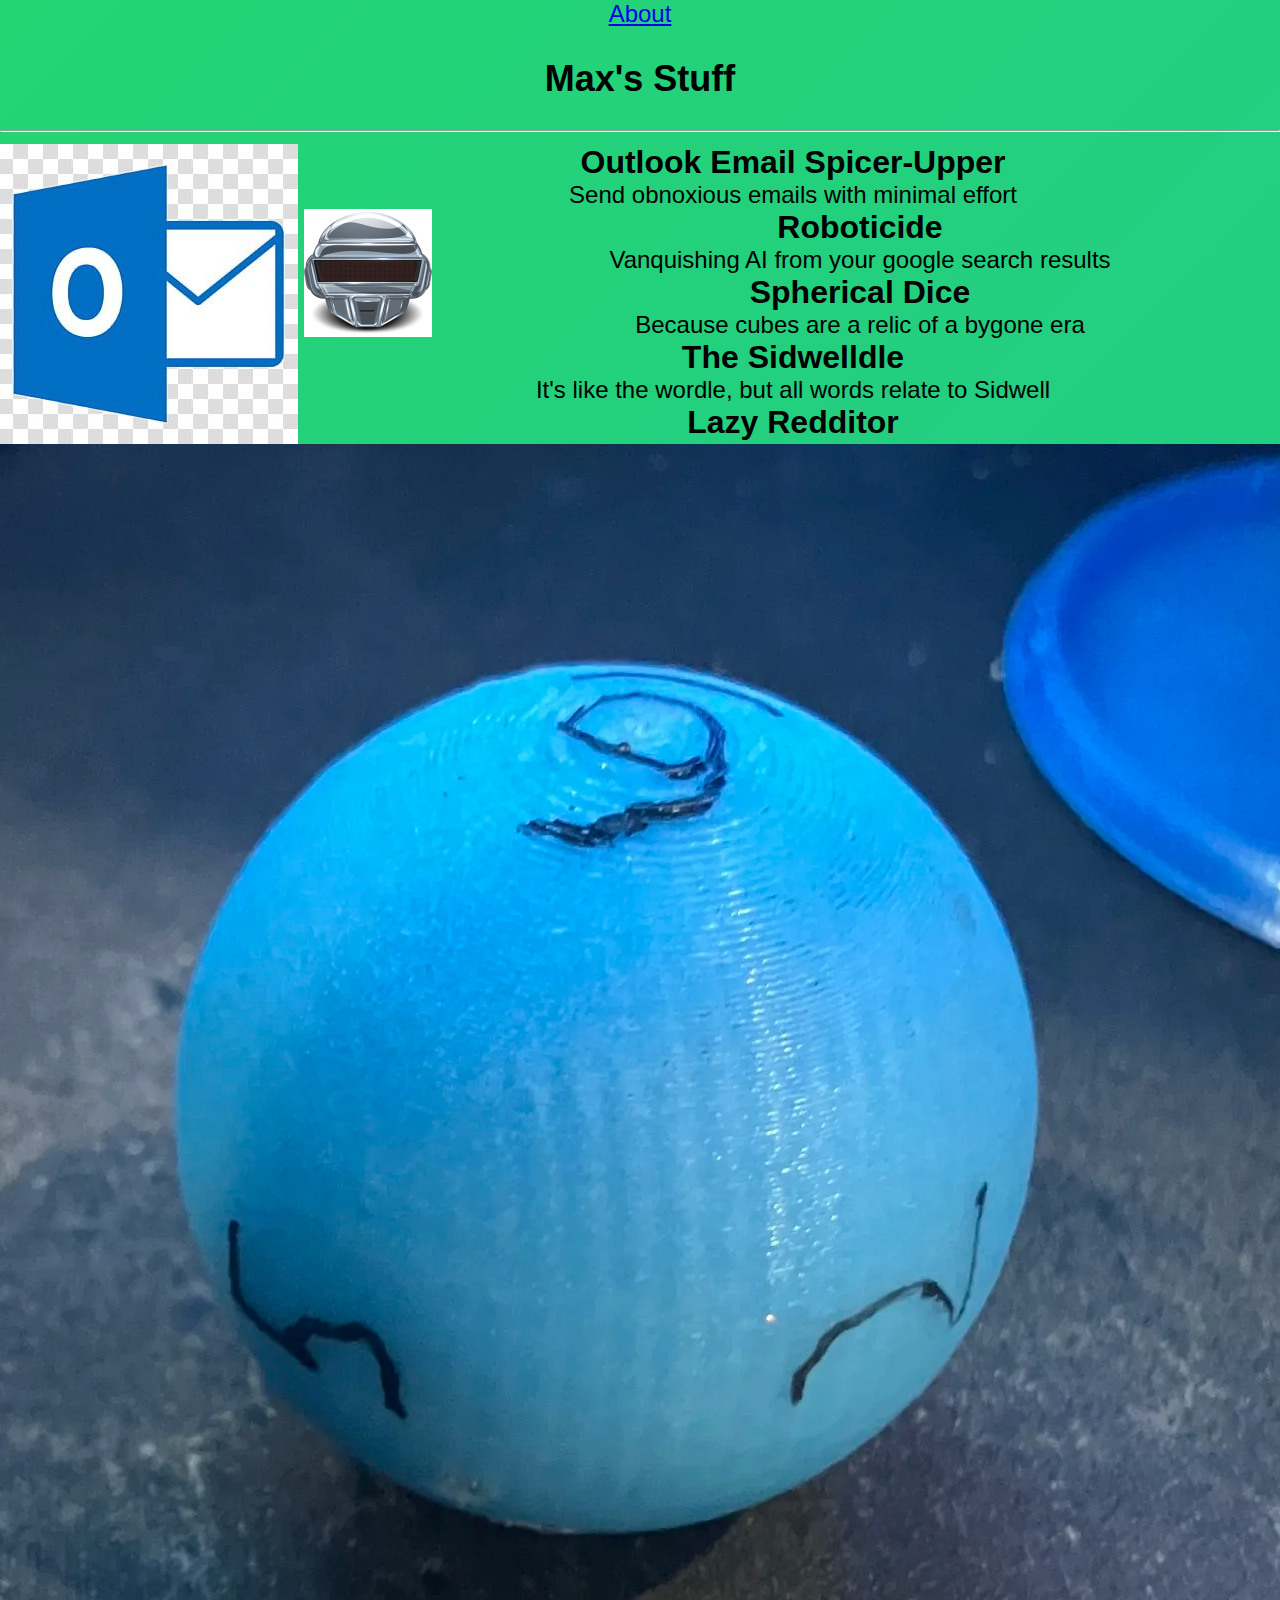
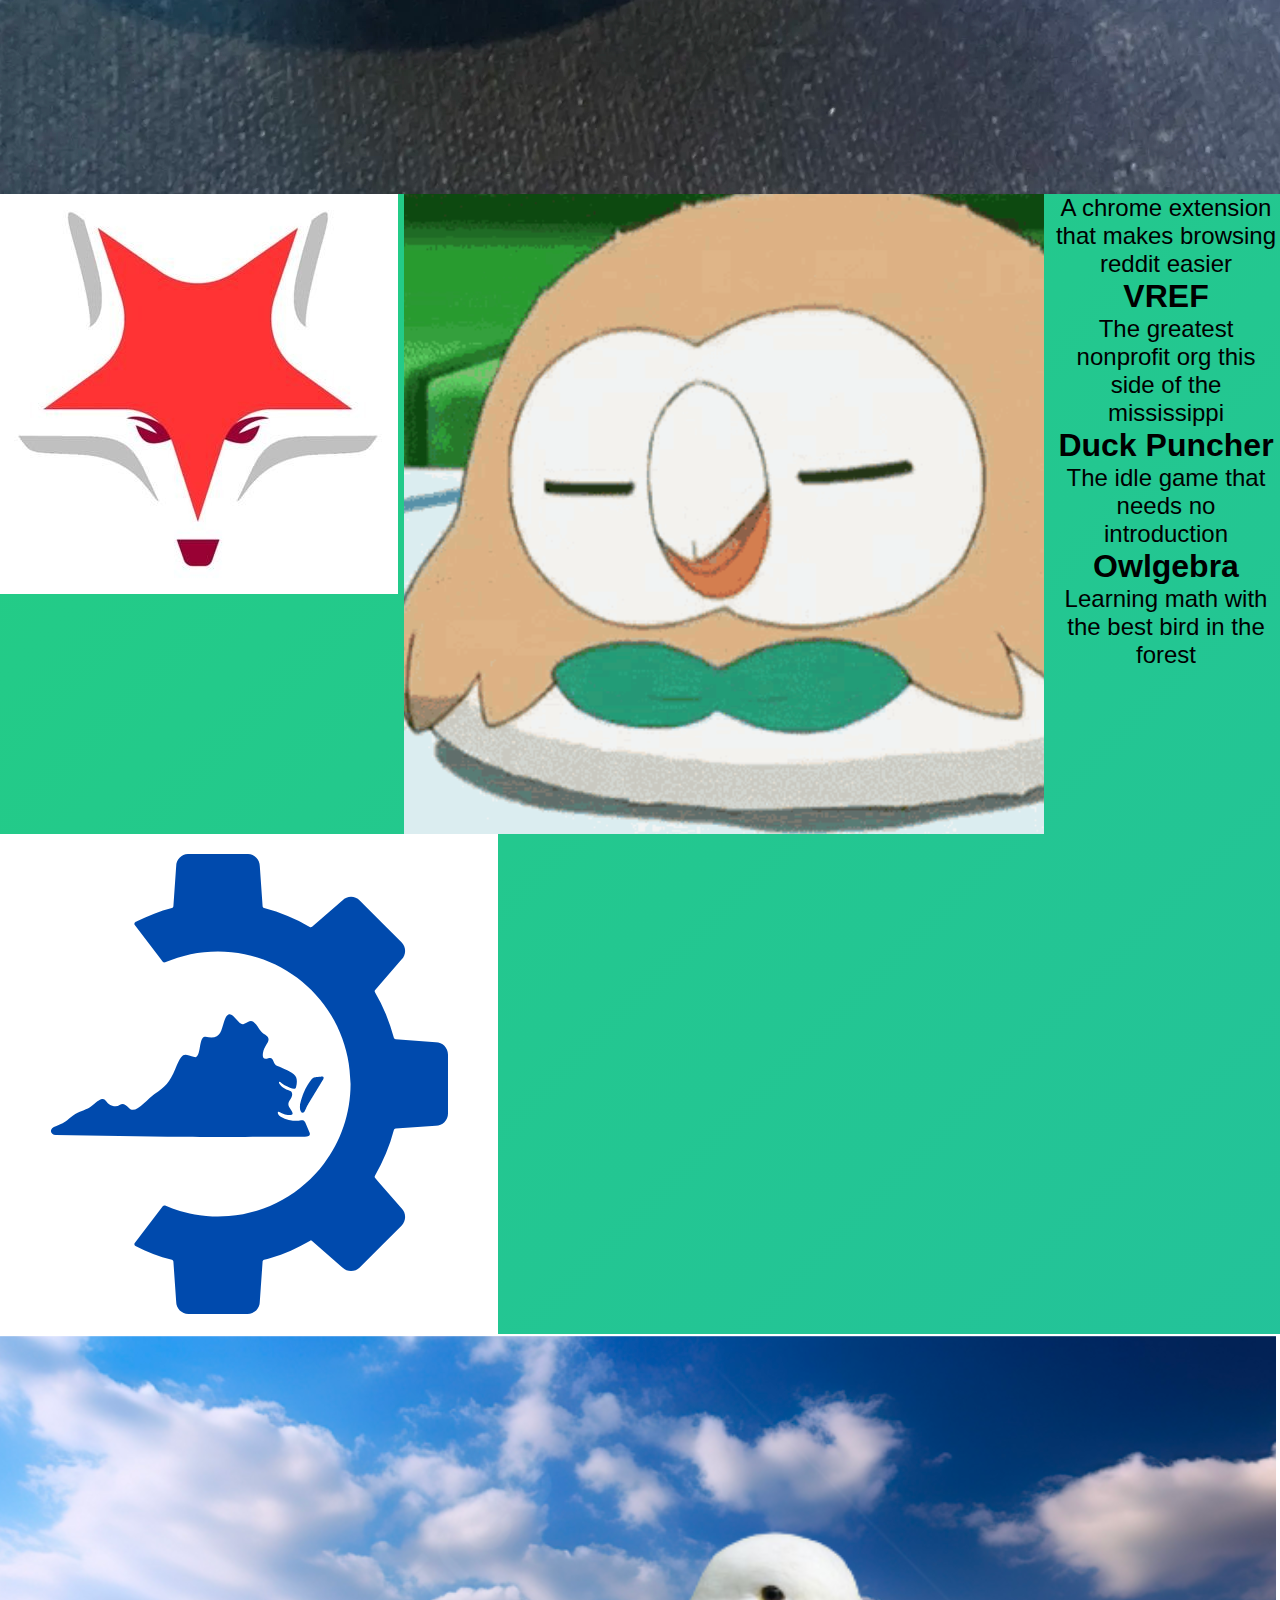
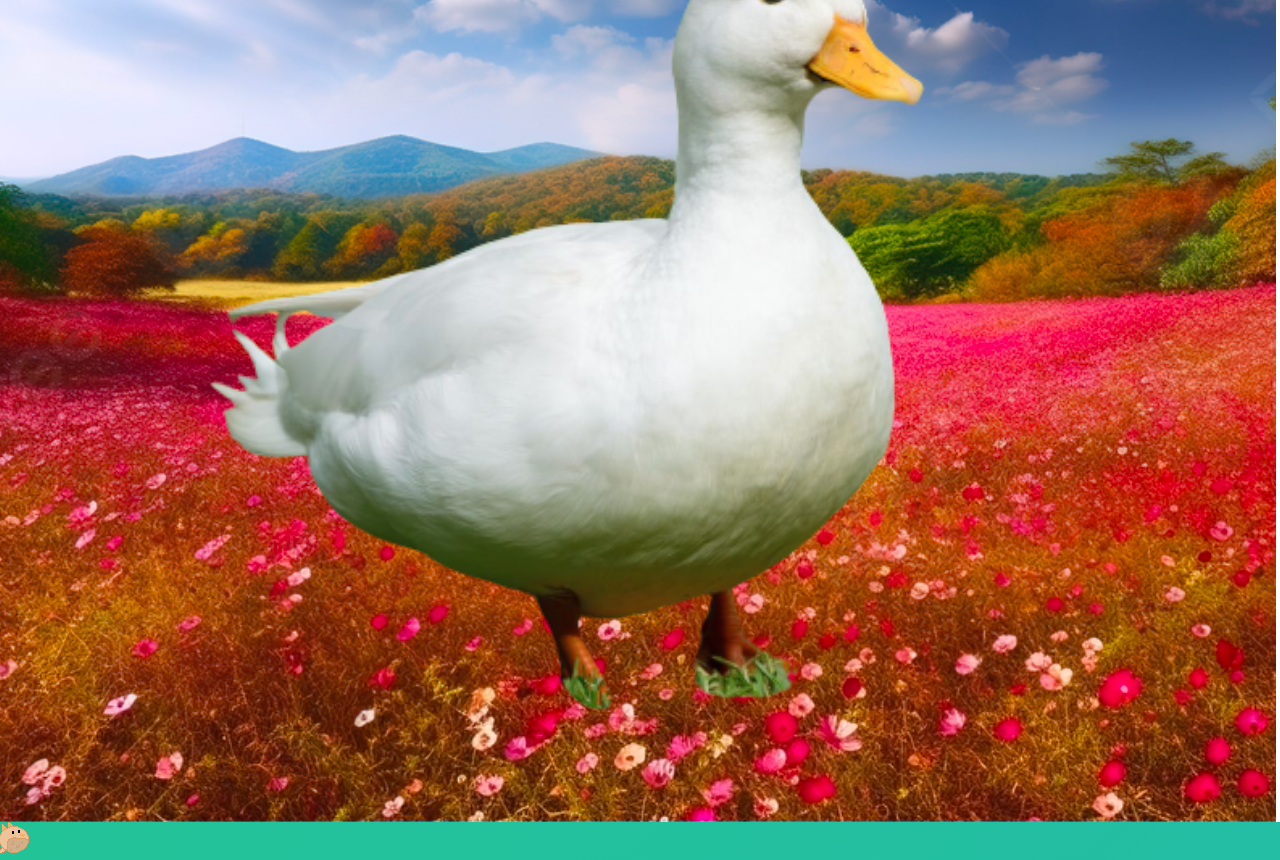
<file: index.html>
<!DOCTYPE html>
<html>
    <head>
      <meta charset="utf-8">
      <link rel="stylesheet" href="/styles.css">
      <title>maxkerzner.com</title>
      <link rel="icon" type="image/x-icon" href="favicon.png">
      <!-- Google tag (gtag.js) -->
      <script async src="https://www.googletagmanager.com/gtag/js?id=G-DE9TRYL7HZ"></script>
          <script>
          window.dataLayer = window.dataLayer || [];
          function gtag(){dataLayer.push(arguments);}
          gtag('js', new Date());

          gtag('config', 'G-DE9TRYL7HZ');
        </script>
    </head>
    <body style="font-family: Helvetica, serif; font-size: x-large;">
    <div class="content-main">

      <a href="about/index.html" class="home-button" title="Home">About</a>
      </nav>

      <article>
        <h2 class="gold">Max's Stuff</h2>
        
        <hr>
        <!--<p>Descriptive text here</p>-->
        
        <div class="post-preview">
          <a href="https://chromewebstore.google.com/detail/outlook-email-spicer/ifchjkihgambebonmenfgbbcampgmobj?authuser=0&hl=en" style="text-decoration: none; color: inherit;">
            <div style="float: left; margin: 0 8px -6px -2px;">
              <img src="outlook.jpg" alt="Image here" class="thumbnail">
            </div>
            <p style="margin: 0; font-size: xx-large; font-weight: bold;">Outlook Email Spicer-Upper</p>
            <p style="margin: 0; font-size: x-large;">Send obnoxious emails with minimal effort</p>
          </a>
        </div>

        <div class="post-preview">
          <a href="https://chromewebstore.google.com/detail/roboticide/jiofmbcanbkbjgoanjmhmnplmppahhab?authuser=0&hl=en" style="text-decoration: none; color: inherit;">
            <div style="float: left; margin: 0 8px -6px -2px;">
              <img src="icon128.png" alt="Image here" class="thumbnail">
            </div>
            <p style="margin: 0; font-size: xx-large; font-weight: bold;">Roboticide</p>
            <p style="margin: 0; font-size: x-large;">Vanquishing AI from your google search results</p>
          </a>
        </div>

        <div class="post-preview">
          <a href="/spheredice" style="text-decoration: none; color: inherit;">
            <div style="float: left; margin: 0 8px -6px -2px;">
              <img src="circledie.webp" alt="Image here" class="thumbnail">
            </div>
            <p style="margin: 0; font-size: xx-large; font-weight: bold;">Spherical Dice</p>
            <p style="margin: 0; font-size: x-large;">Because cubes are a relic of a bygone era</p>
          </a>
        </div>

        <!-- ADD A HOME BUTTON TO SIDWELLDLE -->

        <div class="post-preview">
          <a href="/sidwelldle" style="text-decoration: none; color: inherit;">
            <div style="float: left; margin: 0 8px -6px -2px;">
              <img src="sidwell.png" class="thumbnail">
            </div>
            <p style="margin: 0; font-size: xx-large; font-weight: bold;">The Sidwelldle</p>
            <p style="margin: 0; font-size: x-large;">It's like the wordle, but all words relate to Sidwell</p>
          </a>
        </div>

        <div class="post-preview">
          <a target="_blank" href="https://chromewebstore.google.com/detail/lazy-redditor/ljcconmpoehfagdeokplpibfdoddgigb?authuser=0&hl=en&pli=1" style="text-decoration: none; color: inherit;">
            <div style="float: left; margin: 0 8px -6px -2px;">
              <img src="icon.png" class="thumbnail">
            </div>
            <p style="margin: 0; font-size: xx-large; font-weight: bold;">Lazy Redditor</p>
            <p style="margin: 0; font-size: x-large;">A chrome extension that makes browsing reddit easier</p>
          </a>
        </div>

        <div class="post-preview">
          <a target="_blank" href="https://www.varobotics.org/home" style="text-decoration: none; color: inherit;">
            <div style="float: left; margin: 0 8px -6px -2px;">
              <img src="varobotics.png" class="thumbnail">
            </div>
            <p style="margin: 0; font-size: xx-large; font-weight: bold;">VREF</p>
            <p style="margin: 0; font-size: x-large;">The greatest nonprofit org this side of the mississippi</p>
          </a>
        </div>

        <div class="post-preview">
          <a target="_blank" href="https://mkcool99.itch.io/duckpuncher" style="text-decoration: none; color: inherit;">
            <div style="float: left; margin: 0 8px -6px -2px;">
              <img src="duck_1.png" class="thumbnail">
            </div>
            <p style="margin: 0; font-size: xx-large; font-weight: bold;">Duck Puncher</p>
            <p style="margin: 0; font-size: x-large;">The idle game that needs no introduction</p>
          </a>
        </div>

        <div class="post-preview">
          <a href="/owlgebra" style="text-decoration: none; color: inherit;">
            <div style="float: left; margin: 0 8px -6px -2px;">
              <img src="Sine.png" alt="Image here" class="thumbnail">
            </div>
            <p style="margin: 0; font-size: xx-large; font-weight: bold;">Owlgebra</p>
            <p style="margin: 0; font-size: x-large;">Learning math with the best bird in the forest</p>
          </a>
        </div>
        <!-- Other post previews remain unchanged -->
        
      </article>
    </div>
  </body>
</html>
</file>
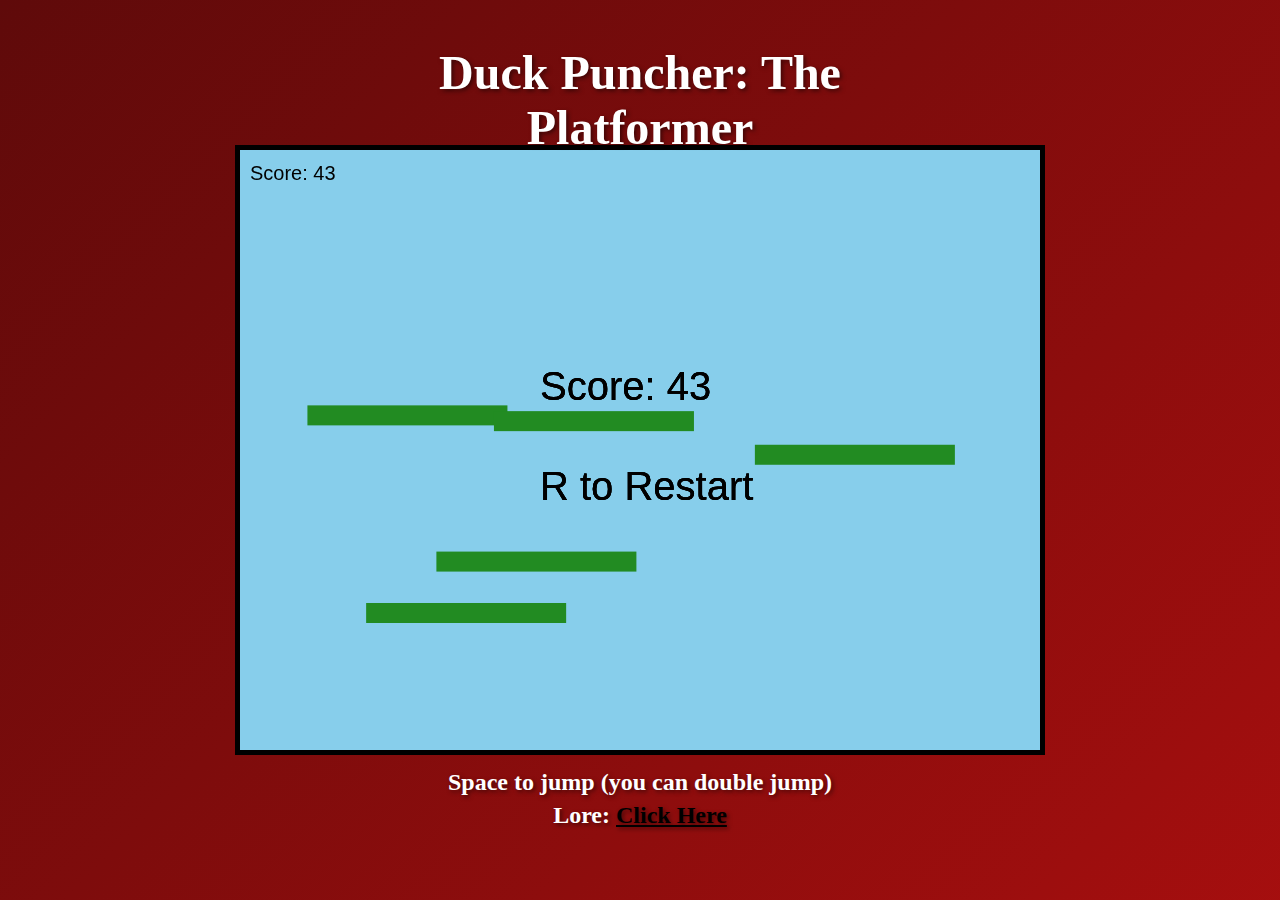
<file: platformer/index.html>
<!DOCTYPE html>
<html>
<head>
  <!-- Google tag (gtag.js) -->
  <script async src="https://www.googletagmanager.com/gtag/js?id=G-DE9TRYL7HZ"></script>
  <script>
    window.dataLayer = window.dataLayer || [];
    function gtag(){dataLayer.push(arguments);}
    gtag('js', new Date());

    gtag('config', 'G-DE9TRYL7HZ');
  </script>
  <title>DP Platformer</title>
  <link rel="stylesheet" href="styles.css">
  <link rel="icon" type="image/x-icon" href="favicon.png" sizes="all">
</head>
<body>
    <div class="title">Duck Puncher: The Platformer</div>
    <canvas id="gameCanvas" width="800" height="600"></canvas>
    <div class="text jump-text">Space to jump (you can double jump)</div>
    <div class="text lore-text">Lore: <a class = black href="https://archiveofourown.org/works/64139101">Click Here</a></div>
    <script src="game.js"></script>
</body>
</html>
</file>
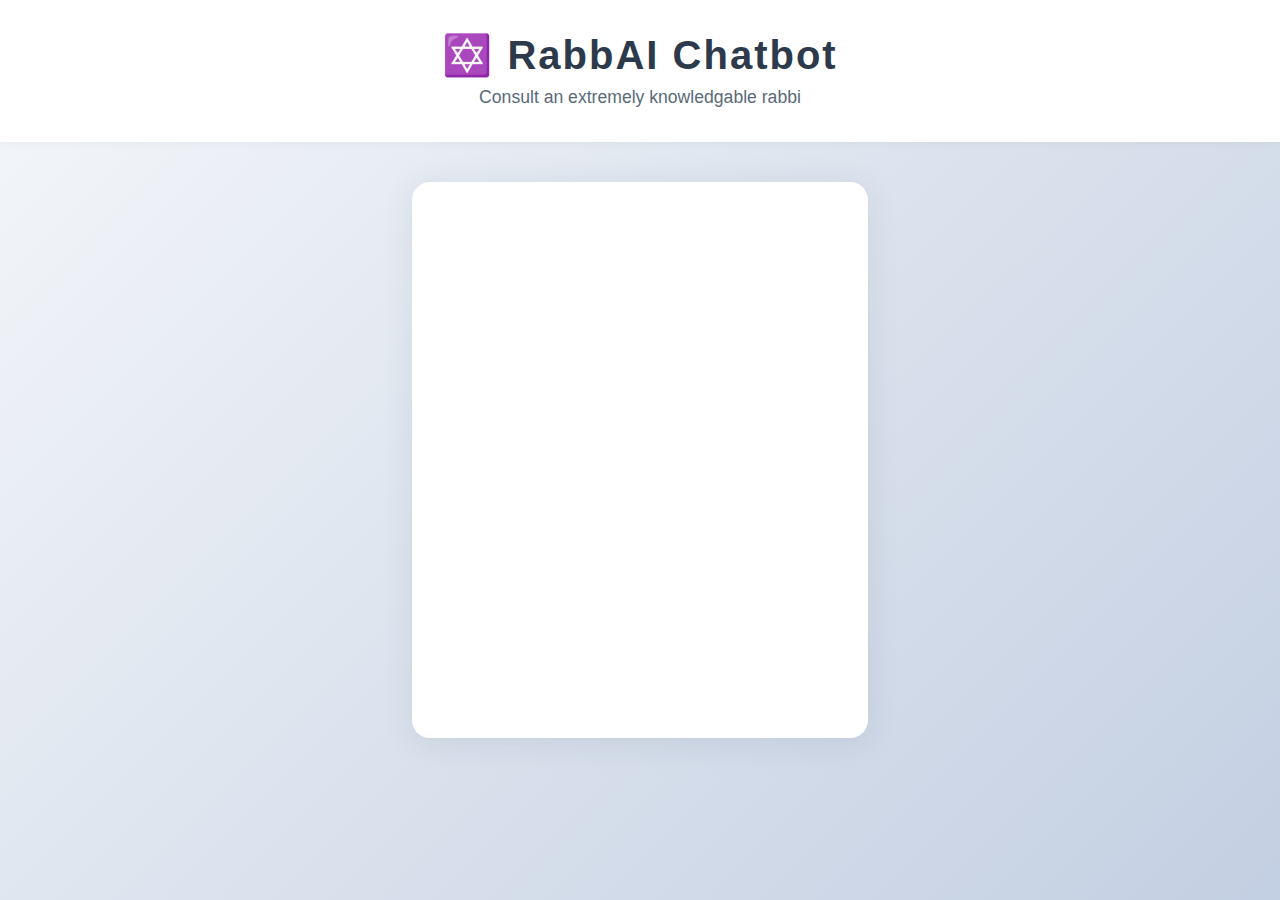
<file: RabbAI/index.html>
<!DOCTYPE html>
<html lang="en">
<head>
  <meta charset="UTF-8">
  <title>RabbAI Chatbot</title>
  <meta name="viewport" content="width=device-width, initial-scale=1">
  <style>
    body {
      margin: 0;
      background: linear-gradient(135deg, #f5f7fa 0%, #c3cfe2 100%);
      font-family: 'Segoe UI', Arial, sans-serif;
      min-height: 100vh;
      display: flex;
      flex-direction: column;
    }
    header {
      background: #fff;
      box-shadow: 0 2px 8px rgba(0,0,0,0.04);
      padding: 32px 0 16px 0;
      text-align: center;
    }
    header h1 {
      margin: 0;
      font-size: 2.5rem;
      color: #2d3a4b;
      letter-spacing: 2px;
    }
    header p {
      color: #5a6a7a;
      font-size: 1.1rem;
      margin-top: 8px;
    }
    main {
      flex: 1;
      display: flex;
      justify-content: center;
      align-items: flex-start;
      padding: 40px 10px 10px 10px;
    }
    .chatbot-container {
      background: #fff;
      border-radius: 18px;
      box-shadow: 0 4px 32px rgba(44,62,80,0.10);
      padding: 32px 18px 24px 18px;
      max-width: 420px;
      width: 100%;
      min-height: 500px;
      display: flex;
      flex-direction: column;
      align-items: stretch;
      margin-bottom: 40px;
    }
    @media (max-width: 600px) {
      header h1 { font-size: 1.5rem; }
      .chatbot-container { padding: 12px 2px; min-height: 350px; }
      main { padding: 10px 2px; }
    }
    /* Optional: Animate chatbot container on load */
    .chatbot-container {
      animation: popIn 0.7s cubic-bezier(.68,-0.55,.27,1.55);
    }
    @keyframes popIn {
      0% { transform: scale(0.95) translateY(40px); opacity: 0; }
      100% { transform: scale(1) translateY(0); opacity: 1; }
    }
  </style>
</head>
<body>
  <header>
    <h1>✡️ RabbAI Chatbot</h1>
    <p>Consult an extremely knowledgable rabbi</p>
  </header>
  <main>
    <div class="chatbot-container">
      <div id="deployment-ca6eae54-2969-4c52-abd0-bead24c9f6c4"></div>
    </div>
  </main>
  <script src="https://studio.pickaxe.co/api/embed/bundle.js" defer></script>
</body>
</html>
</file>
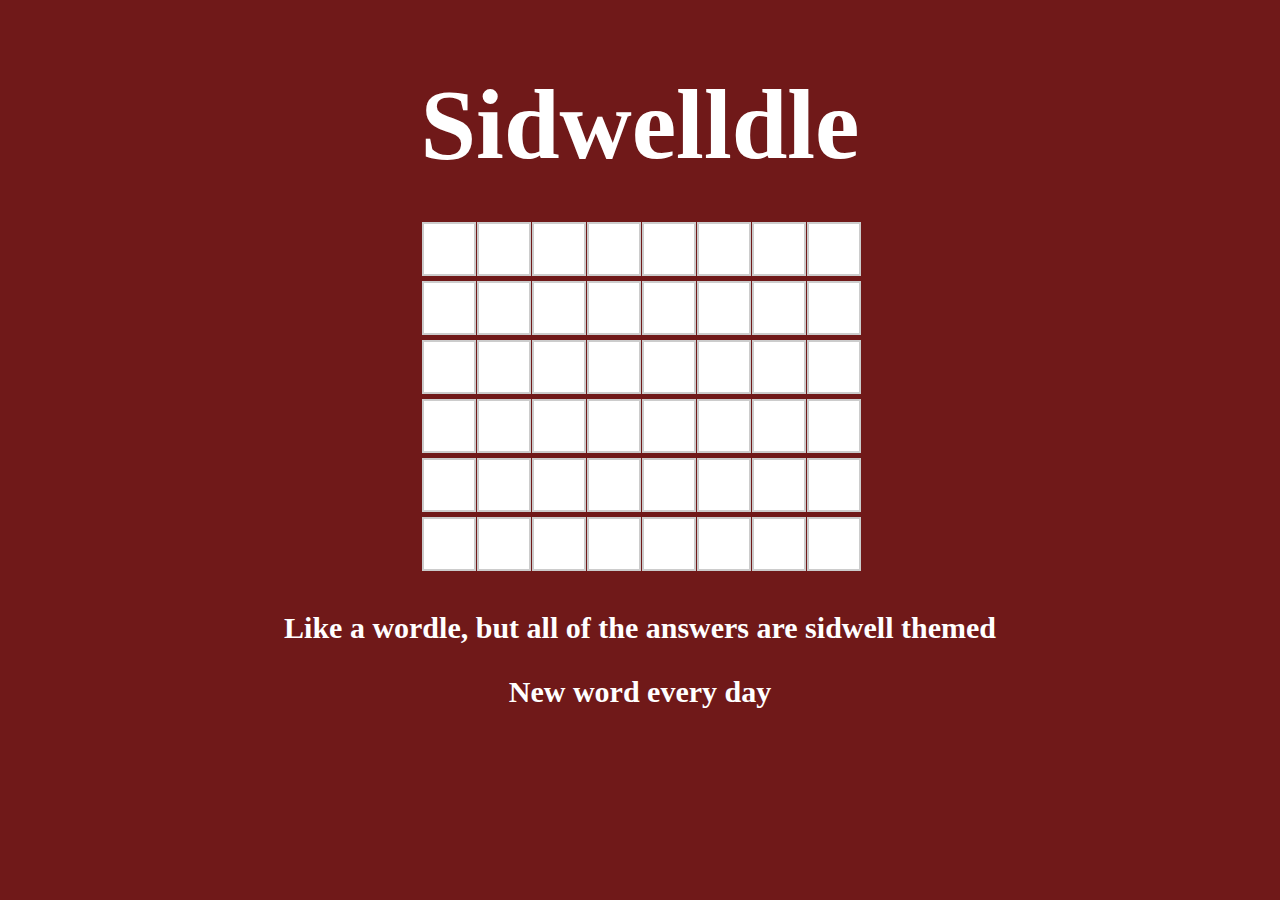
<file: sidwelldle/index.html>
<!DOCTYPE html>
<html lang="en">
<head>
  <meta charset="UTF-8">
  <meta name="viewport" content="width=device-width, initial-scale=1.0">
  <title>Sidwelldle</title>
  <link rel="icon" type="image/x-icon" href="favicon.png" sizes="all">
  <link rel="stylesheet" href="styles.css">
</head>
<body>
  <div id="game-container">
    <h1 class="start">Sidwelldle</h1>
    <div id="board"></div>
    <p class="start2">Like a wordle, but all of the answers are sidwell themed</p>
    <p class="start2">New word every day</p>
  </div>
  <script src="script.js"></script>
</body>
</html>
</file>
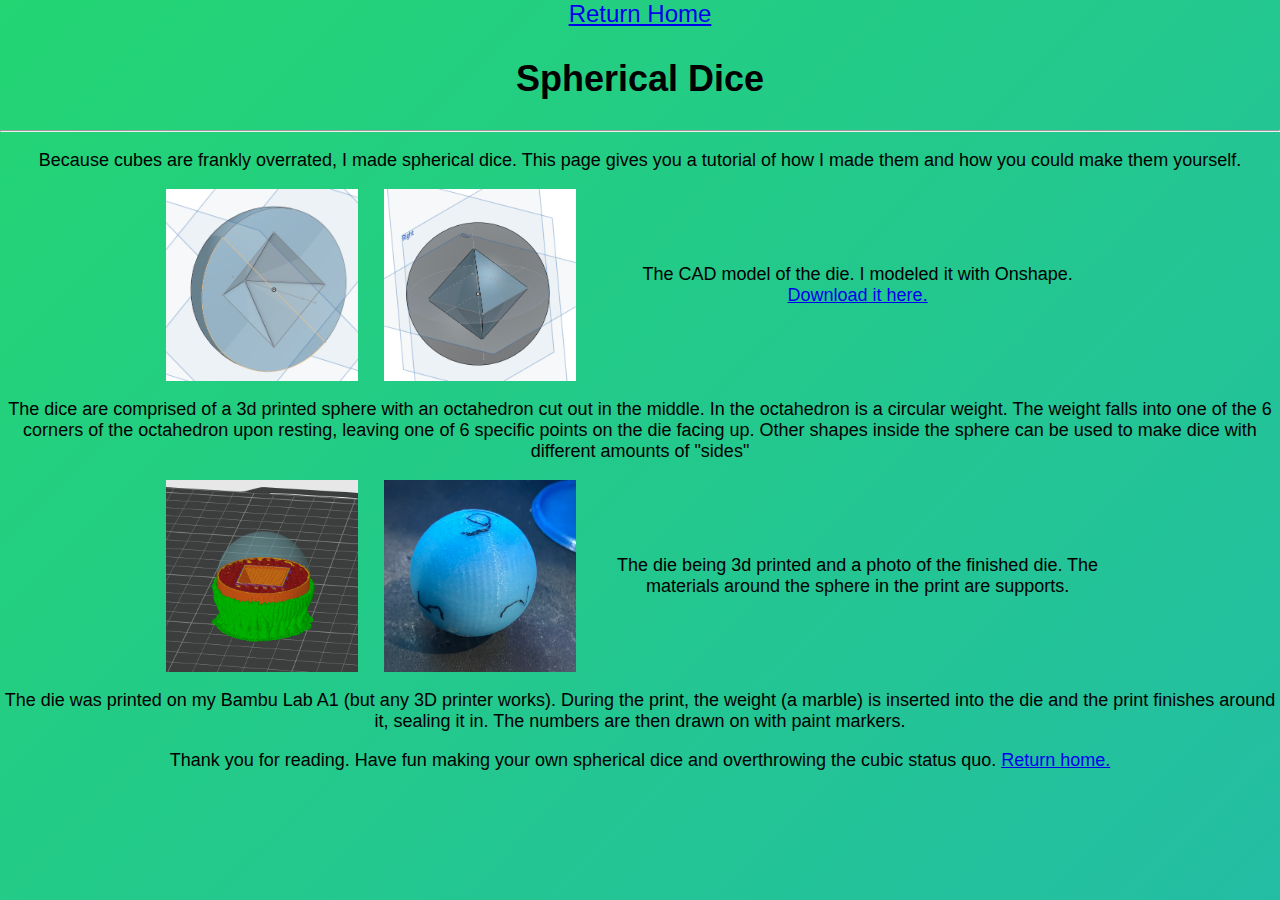
<file: spheredice/index.html>
<!DOCTYPE html>
<html>
    <head>
      <meta charset="utf-8">
      <link rel="stylesheet" href="/styles.css">
      <title>Spherical Dice</title>
      <link rel="icon" type="image/x-icon" href="favicon.png">
    </head>
    <body style="font-family: Helvetica, serif; font-size: x-large;">

    <div class="content-main" style="min-height: 100vh;">

      <a href="/index.html" class="home-button" title="Home">Return Home</a>
      </nav>

      <article>
        <h2 class="gold">Spherical Dice</h2>
        
        <hr>
        <!--<p>Descriptive text here</p>-->
        <p style="font-size: large">Because cubes are frankly overrated, I made spherical dice. This page gives you a tutorial of how I made them and how you could make them yourself.</p>
        <div style="display: flex; justify-content: center; align-items: center; gap: 2vw;">
          <img src="halfCad.png" class="thumbnail" style="width: 15vw; height: 15vw; max-width: 400px; max-height: 400px; min-width: 120px; min-height: 120px; object-fit: cover;">
          <img src="fullCad.png" class="thumbnail" style="width: 15vw; height: 15vw; max-width: 400px; max-height: 400px; min-width: 120px; min-height: 120px; object-fit: cover;">
          <p style="font-size: large; max-width: 40%;">The CAD model of the die. I modeled it with Onshape. <a target="_blank" href="https://cad.onshape.com/documents/ae313257cd98d3e01bd206c7/w/fa13783717a4aa5f05d13123/e/a92881f8062eadd4f6221f3f">Download it here.</a></p>
        </div>
        <p style="font-size: large">The dice are comprised of a 3d printed sphere with an octahedron cut out in the middle. In the octahedron is a circular weight. The weight falls into one of the 6 corners of the octahedron upon resting, leaving one of 6 specific points on the die facing up. Other shapes inside the sphere can be used to make dice with different amounts of "sides"</p>
        <div style="display: flex; justify-content: center; align-items: center; gap: 2vw;">
          <img src="3dPrint.png" class="thumbnail" style="width: 15vw; height: 15vw; max-width: 400px; max-height: 400px; min-width: 120px; min-height: 120px; object-fit: cover;">
          <img src="circledie.webp" alt="Image here" class="thumbnail" style="width: 15vw; height: 15vw; max-width: 400px; max-height: 400px; min-width: 120px; min-height: 120px; object-fit: cover;">
          <p style="font-size: large; max-width: 40%;">The die being 3d printed and a photo of the finished die. The materials around the sphere in the print are supports.</a></p>
        </div>
        <p style="font-size: large">The die was printed on my Bambu Lab A1 (but any 3D printer works). During the print, the weight (a marble) is inserted into the die and the print finishes around it, sealing it in. The numbers are then drawn on with paint markers.</p>
        <p style="font-size: large">Thank you for reading. Have fun making your own spherical dice and overthrowing the cubic status quo. <a href="/index.html" h>Return home.</a></p>
        
      </article>
    </div>
  </body>
</html>
</file>
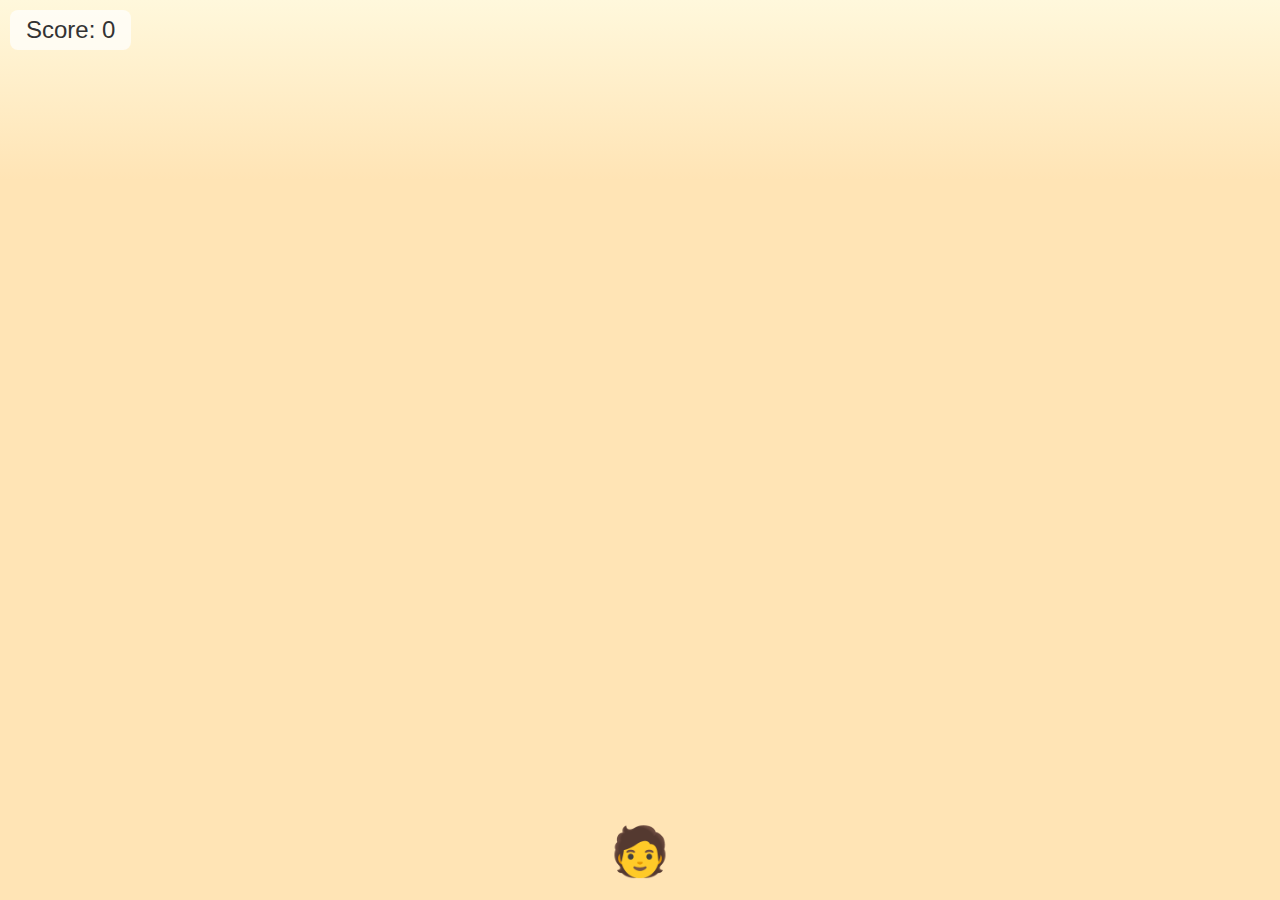
<file: tacododge/index.html>
<!DOCTYPE html>
<html lang="en">
<head>
  <meta charset="UTF-8">
  <title>Taco Dodge Game</title>
  <style>
    body {
      margin: 0;
      overflow: hidden;
      background: #ffe4b5;
      font-family: sans-serif;
    }
    #gameArea {
      position: relative;
      width: 100vw;
      height: 100vh;
      background: linear-gradient(to top, #ffe4b5 80%, #fff8dc 100%);
      overflow: hidden;
    }
    #player {
      position: absolute;
      bottom: 20px;
      left: 50%;
      transform: translateX(-50%);
      font-size: 48px;
      user-select: none;
    }
    .taco {
      position: absolute;
      font-size: 40px;
      user-select: none;
      pointer-events: none;
      animation: fall linear;
    }
    #score {
      position: absolute;
      top: 10px;
      left: 10px;
      font-size: 24px;
      color: #333;
      background: rgba(255,255,255,0.7);
      padding: 6px 16px;
      border-radius: 8px;
    }
    #gameOver {
      display: none;
      position: absolute;
      top: 40%;
      left: 50%;
      transform: translate(-50%, -50%);
      font-size: 48px;
      color: #b22222;
      background: #fff8dc;
      padding: 30px 60px;
      border-radius: 20px;
      border: 3px solid #b22222;
      text-align: center;
      z-index: 10;
    }
  </style>
</head>
<body>
  <div id="gameArea">
    <div id="score">Score: 0</div>
    <div id="player">🧑</div>
    <div id="gameOver">
      Game Over!<br>
      <span id="finalScore"></span><br>
      <button onclick="restartGame()">Restart</button>
    </div>
  </div>
  <script>
    const gameArea = document.getElementById('gameArea');
    const player = document.getElementById('player');
    const scoreDisplay = document.getElementById('score');
    const gameOverDiv = document.getElementById('gameOver');
    const finalScore = document.getElementById('finalScore');

    let playerX = window.innerWidth / 2;
    const playerWidth = 48;
    let score = 0;
    let gameRunning = true;
    let tacoInterval;
    let animationFrame;

    function setPlayerPosition(x) {
      playerX = Math.max(0, Math.min(window.innerWidth - playerWidth, x));
      player.style.left = playerX + 'px';
    }

    function spawnTaco() {
      if (!gameRunning) return;
      const taco = document.createElement('div');
      taco.className = 'taco';
      taco.textContent = '🌮';
      const size = 40 + Math.random() * 10;
      taco.style.fontSize = size + 'px';
      const tacoX = Math.random() * (window.innerWidth - size);
      taco.style.left = tacoX + 'px';
      taco.style.top = '-50px';
      gameArea.appendChild(taco);

      let tacoY = -50;
      const speed = 2 + Math.random() * 3;

      function fall() {
        if (!gameRunning) {
          taco.remove();
          return;
        }
        tacoY += speed;
        taco.style.top = tacoY + 'px';

        // Collision detection
        const playerRect = player.getBoundingClientRect();
        const tacoRect = taco.getBoundingClientRect();
        if (
          tacoRect.bottom > playerRect.top &&
          tacoRect.left < playerRect.right &&
          tacoRect.right > playerRect.left &&
          tacoRect.top < playerRect.bottom
        ) {
          endGame();
          taco.remove();
          return;
        }

        if (tacoY < window.innerHeight) {
          requestAnimationFrame(fall);
        } else {
          taco.remove();
          if (gameRunning) {
            score++;
            scoreDisplay.textContent = 'Score: ' + score;
          }
        }
      }
      requestAnimationFrame(fall);
    }

    function gameLoop() {
      if (!gameRunning) return;
      animationFrame = requestAnimationFrame(gameLoop);
    }

    function endGame() {
      gameRunning = false;
      clearInterval(tacoInterval);
      cancelAnimationFrame(animationFrame);
      gameOverDiv.style.display = 'block';
      finalScore.textContent = 'Final Score: ' + score;
    }

    function restartGame() {
      // Remove all tacos
      document.querySelectorAll('.taco').forEach(t => t.remove());
      score = 0;
      scoreDisplay.textContent = 'Score: 0';
      gameOverDiv.style.display = 'none';
      gameRunning = true;
      setPlayerPosition(window.innerWidth / 2);
      tacoInterval = setInterval(spawnTaco, 700);
      gameLoop();
    }

    // Controls
    document.addEventListener('keydown', e => {
      if (!gameRunning) return;
      if (e.key === 'ArrowLeft') setPlayerPosition(playerX - 40);
      if (e.key === 'ArrowRight') setPlayerPosition(playerX + 40);
    });

    // Mouse/touch controls
    gameArea.addEventListener('mousemove', e => {
      if (!gameRunning) return;
      setPlayerPosition(e.clientX - playerWidth / 2);
    });
    gameArea.addEventListener('touchmove', e => {
      if (!gameRunning) return;
      setPlayerPosition(e.touches[0].clientX - playerWidth / 2);
    });

    // Responsive
    window.addEventListener('resize', () => setPlayerPosition(playerX));

    // Start game
    setPlayerPosition(window.innerWidth / 2);
    tacoInterval = setInterval(spawnTaco, 700);
    gameLoop();
  </script>
</body>
</html>
</file>
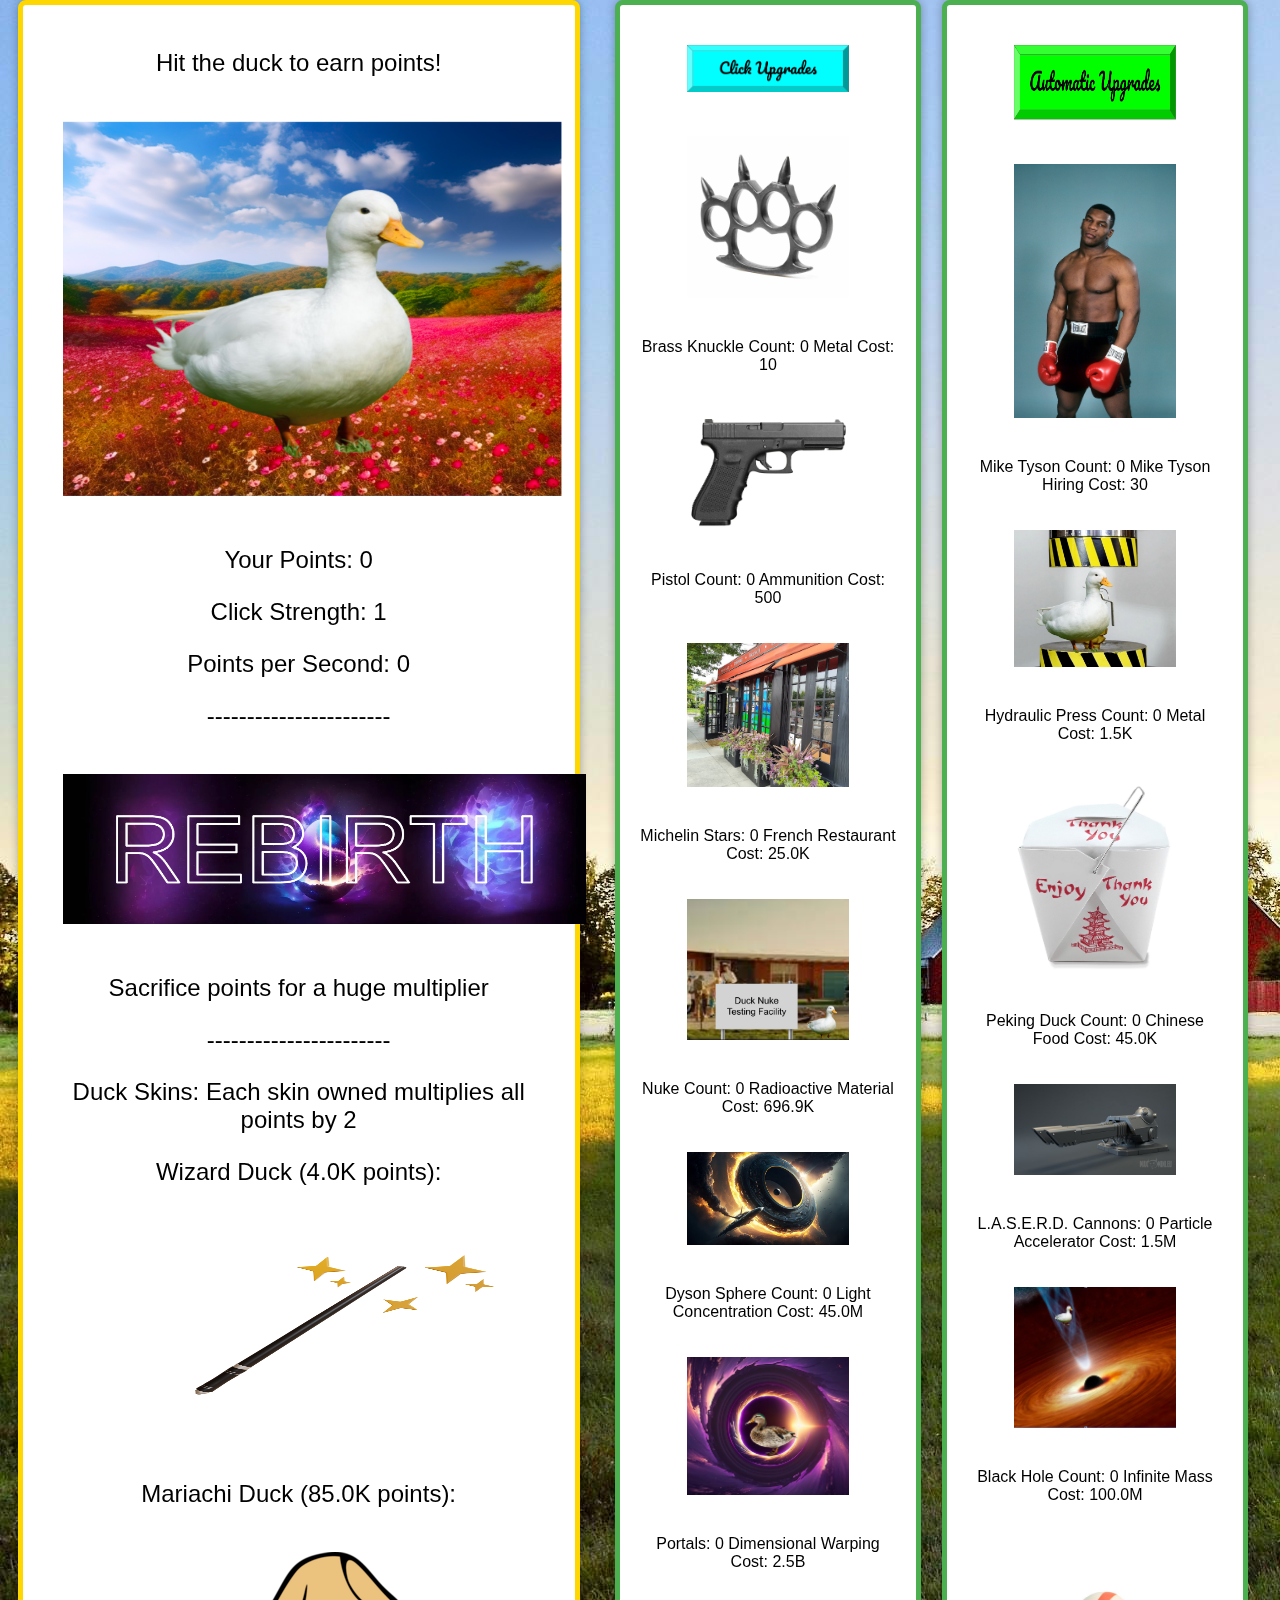
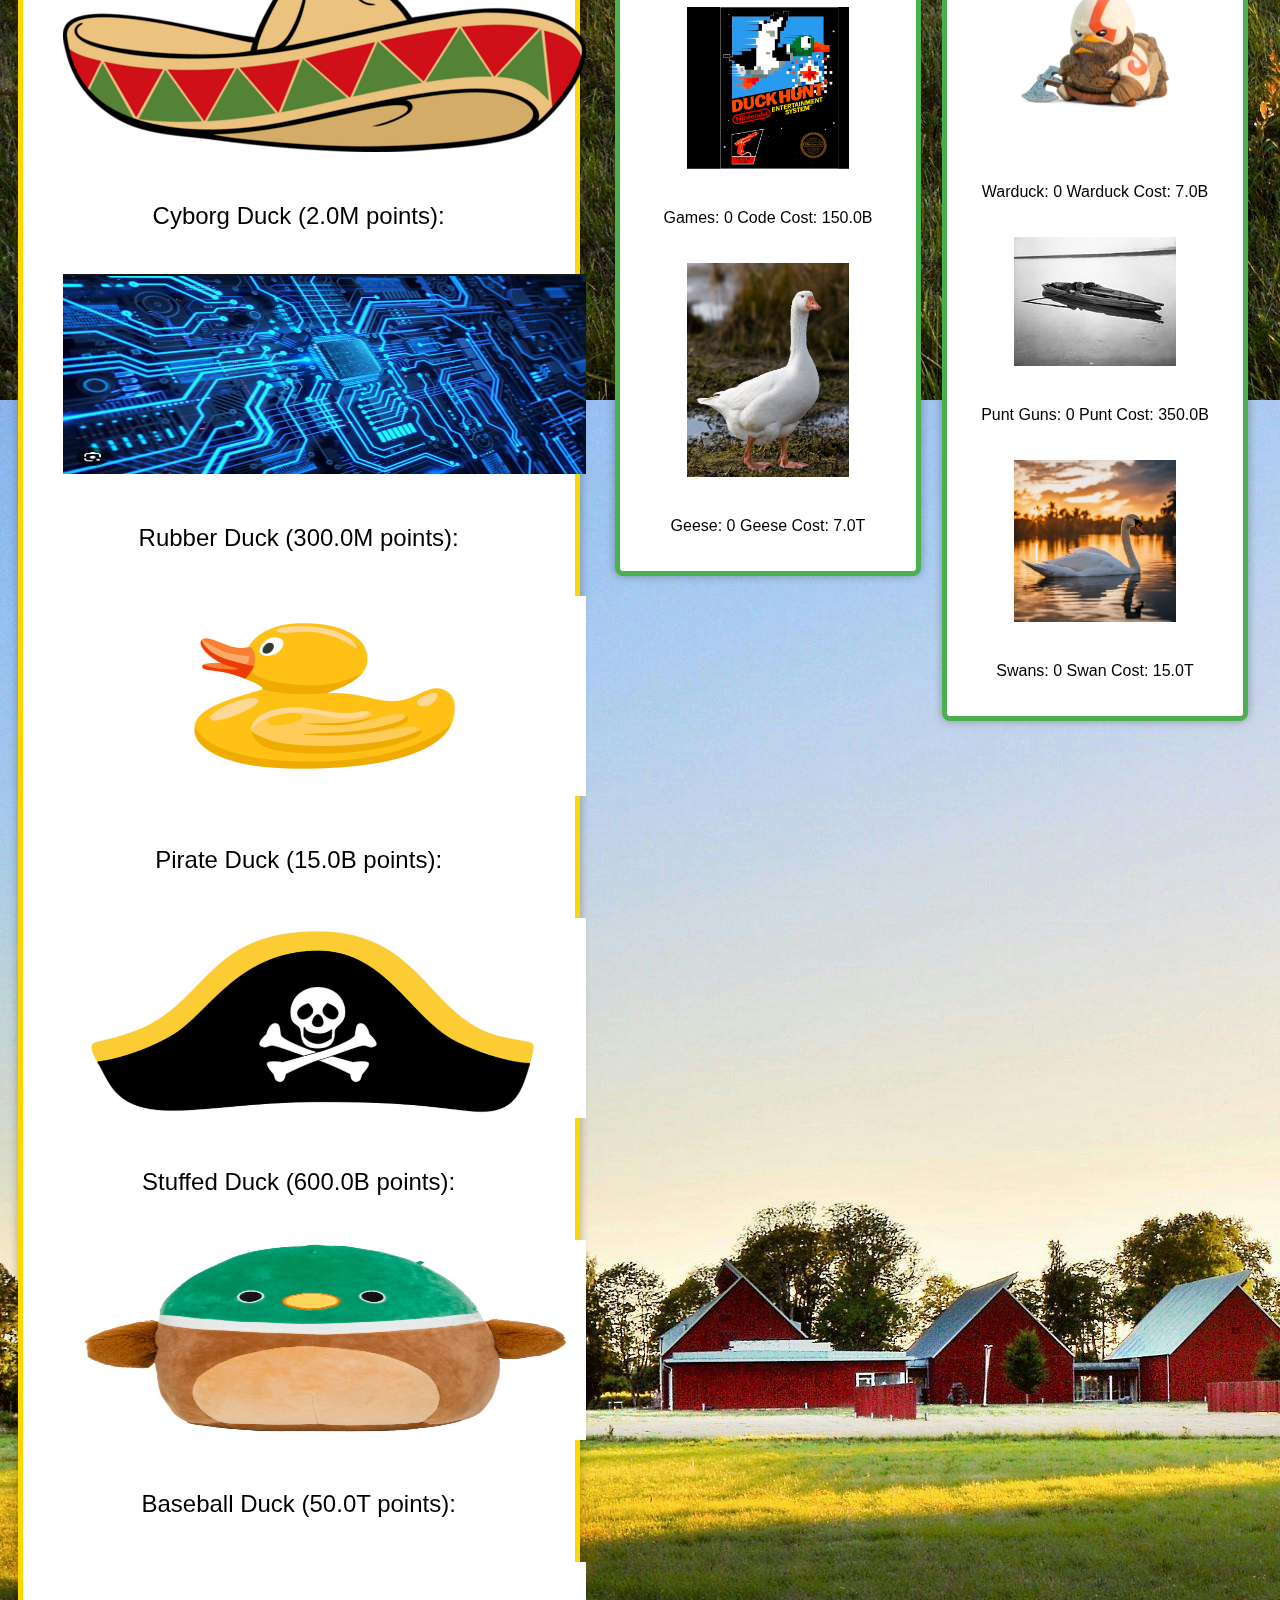
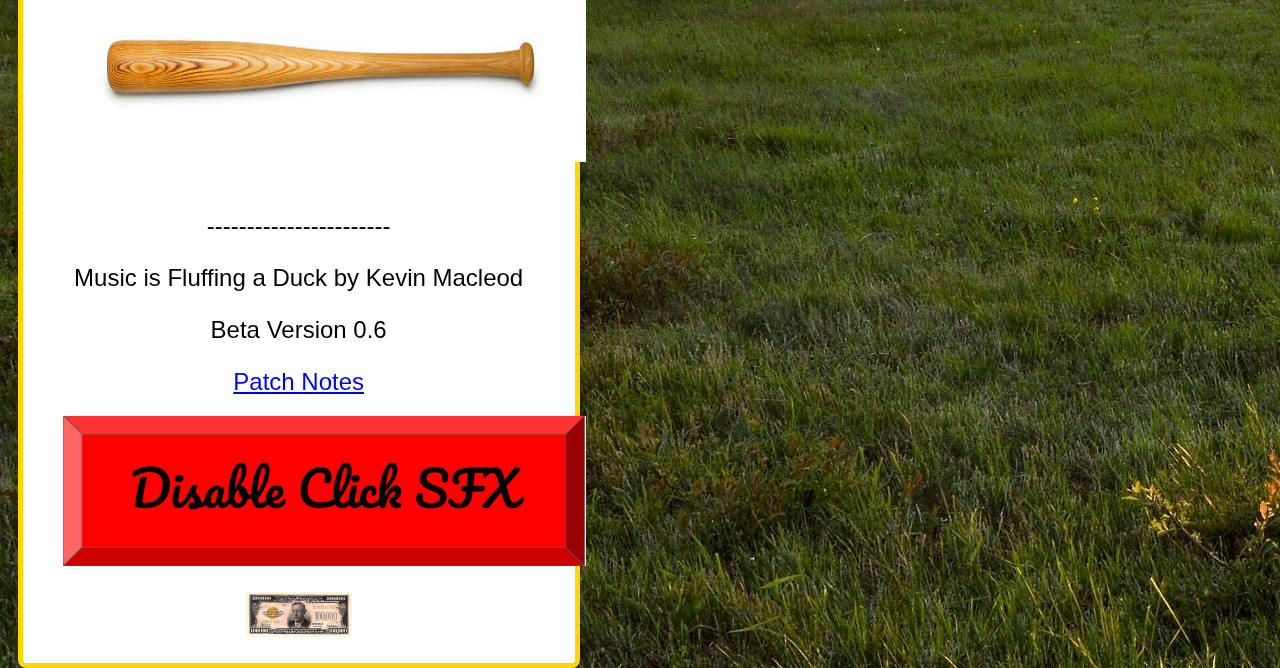
<file: duckpuncher.html>
<!DOCTYPE html>
<html lang="en">
<head>
<meta charset="UTF-8">
<meta name="viewport" content="width=device-width, initial-scale=1.0">
<title>Duck Puncher</title>
<link rel="stylesheet" href="styles copy.css">
</head>
<body>
<div class="container">

    <p><span id="word">Hit the duck to earn points!</span></p>
    <div class="image-container">
        <img id="click-button" src="duck 1.png" alt="Click Me" width="500" height="375">
    </div>
    <p>Your Points: <span id="point-count">0</span></p>
    <p>Click Strength: <span id="click-value">1</span></p>
    <p>Points per Second: <span id="autoClick-value">0</span></p>
    <p>-----------------------</p>
    <div class="image-container">
        <img id="rebirth" src="rebirth.png" alt="Click Me" width="523" height="150">
    </div>
    <p id="rebirthtip">Sacrifice points for a huge multiplier</p>
    <p>-----------------------</p>
    <p>Duck Skins: Each skin owned multiplies all points by 2</p>
    <p>Wizard Duck (4.0K points):</p>
    <div class="image-container">
        <img id="wand" src="wand.png" alt="Click Me" width="523" height="200">
    </div>
    <p>Mariachi Duck (85.0K points):</p>
    <div class="image-container">
        <img id="sombrero" src="sombrero.png" alt="Click Me" width="523" height="200">
    </div>
    <p>Cyborg Duck (2.0M points):</p>
    <div class="image-container">
        <img id="cyborg" src="circuit.png" alt="Click Me" width="523" height="200">
    </div>
    <p>Rubber Duck (300.0M points):</p>
    <div class="image-container">
        <img id="rubber" src="rubberupgrade.jpeg" alt="Click Me" width="523" height="200">
    </div>
    <p>Pirate Duck (15.0B points):</p>
    <div class="image-container">
        <img id="pirate" src="pirateHat.png" alt="Click Me" width="523" height="200">
    </div>
    <p>Stuffed Duck (600.0B points):</p>
    <div class="image-container">
        <img id="stuffed" src="stuffedDuck.png" alt="Click Me" width="523" height="200">
    </div>
    <p>Baseball Duck (50.0T points):</p>
    <div class="image-container">
        <img id="baseball" src="bat.png" alt="Click Me" width="523" height="200">
    </div>
    <p>-----------------------</p>
    <p>Music is <span id="musicname">Fluffing a Duck by Kevin Macleod</span></p>
    <p>Beta Version 0.6</p>
    <a href="https://docs.google.com/document/d/1m2uS3F4PpUqqNyrsWIFdWSP4nuz_DqcxI05q9SzqhyA/edit?usp=sharing">Patch Notes</a>
    <div class="image-container">
        <img id="SFX" src="disable.png" alt="Click Me" width="523" height="150">
    </div>
    <img id="cheat-button" src="100k.webp" alt="Click Me" width="106" height="45">
</div>

<!-- advancements 
<div class="container"> 
    <div class="image-container">
        <img id="clicks1" src="duck 1.png" alt="Click Me" width="600" height="15%">
    </div>
</div>
-->

<div class="upgrades">
    <div class="image-container">
        <img id="clickUpgrades" src="clickUpgrades.png" alt="Click Me" width="75%" height="25%">
    </div>

    <div class="image-container">
        <img id="upgrade-button" src="brass knuckles.jpeg" alt="Click Me" width="75%" height="75%">
        <span class="tooltip">The Duck Puncher fought off ponds of ducks with only brass knucles and a dream.</span>
    </div>      
      
    <p>Brass Knuckle Count: <span id="clickUpgradeCount">0</span> Metal Cost: <span id="clickUpgradeCost">10</span></p>

    <div class="image-container">
        <img id="pistol-button" src="Gun.jpeg" alt="Click Me" width="75%" height="75%">
        <span class="tooltip">Once someone tried to steal the Duck Puncher's gun. He was never heard from again</span>
    </div>
    <p>Pistol Count: <span id="pistolCount">0</span> Ammunition Cost: <span id="pistolCost">500</span></p>

    <div class="image-container">
        <img id="french-button" src="French1.jpeg" alt="Click Me" width="75%" height="75%">
        <span class="tooltip">The french dont just eat duck. They also eat snails</span>
    </div>
    <p>Michelin Stars: <span id="frenchCount">0</span> French Restaurant Cost: <span id="frenchCost">25.0K</span></p>
    

    <div class="image-container">
        <img id="nuke-button" src="losDuckamos.png" alt="Click Me" width="75%" height="75%">
        <span class="tooltip">Millions of ducks obliterated in one blast</span>
    </div>
    <p>Nuke Count: <span id="nukeCount">0</span> Radioactive Material Cost: <span id="nukeCost">696.9K</span></p>

    <div class="image-container">
        <img id="sun-button" src="DuckSpace.jpeg" alt="Click Me" width="75%" height="75%">
        <span class="tooltip">The duck puncher harnesses the full power of the sun to smite down 1 duck</span>
    </div>
    <p>Dyson Sphere Count: <span id="sunCount">0</span> Light Concentration Cost: <span id="sunCost">45.0M</span></p>

    <div class="image-container">
        <img id="portal-button" src="cosmicPortal.png" alt="Click Me" width="75%" height="75%">
        <span class="tooltip">Infinite ducks on inifinite dimensions die infintely</span>
    </div>
    <p>Portals: <span id="portalCount">0</span> Dimensional Warping Cost: <span id="portalCost">2.5B</span></p>

    <div class="image-container">
        <img id="hunt-button" src="duckHunter.png" alt="Click Me" width="75%" height="75%">
        <span class="tooltip">A game inside a game inside a duck inside the Duck Puncher's fist</span>
    </div>
    <p>Games: <span id="huntCount">0</span> Code Cost: <span id="huntCost">150.0B</span></p>

    <div class="image-container">
        <img id="goose-button" src="Domestic_Goose.jpg" alt="Click Me" width="75%" height="75%">
        <span class="tooltip">"Finally, a worthy opponent. Our battle will be legendary!" -The goose (and also Tai Lung) </span>
    </div>
    <p>Geese: <span id="gooseCount">0</span> Geese Cost: <span id="gooseCost">7.0T</span></p>

</div>


<div class="upgrades2a">
    <div class="image-container">
        <img id="autoUpgrades" src="autoUpgrades.png" alt="Click Me" width="75%" height="75">
    </div>

    <div class="image-container">
        <img id="auto-click-button" src="miketyson.jpeg" alt="Click Me" width="75%" height="75%">
        <span class="tooltip">He punches 100 ducks a day to train for Jake Paul.</span>
    </div>
    <p>Mike Tyson Count: <span id="autoClickCount">0</span> Mike Tyson Hiring Cost: <span id="autoClickCost">30</span></p>

    <div class="image-container">
        <img id="hydraulic-button" src="hydraulicduck.png" alt="Click Me" width="75%" height="75%">
        <span class="tooltip">The saying, "crush you like a bug" is wrong. The real one is "crush you like a duck."</span>
    </div>
    <p>Hydraulic Press Count: <span id="hydraulicCount">0</span> Metal Cost: <span id="hydraulicCost">1.5K</span></p>

    <div class="image-container">
        <img id="chinese-button" src="pekingduck.jpeg" alt="Click Me" width="75%" height="75%">
        <span class="tooltip">Peking duck more like punching duck</span>
    </div>
    <p>Peking Duck Count: <span id="chineseCount">0</span> Chinese Food Cost: <span id="chineseCost">45.0K</span></p>

    <div class="image-container">
        <img id="laser-button" src="lasercannon.jpeg" alt="Click Me" width="75%" height="75%">
        <span class="tooltip"> Light Amplified to Smite Evil Rancid Ducks </span>
    </div>
    <p>L.A.S.E.R.D. Cannons: <span id="laserCount">0</span> Particle Accelerator Cost: <span id="laserCost">1.5M</span></p>

    <div class="image-container">
        <img id="hole-button" src="duckHole.png" alt="Click Me" width="75%" height="75%">
        <span class="tooltip">Once the duck passes the event horizon the duck is gone forever</span>
    </div>
    <p>Black Hole Count: <span id="holeCount">0</span> Infinite Mass Cost: <span id="holeCost">100.0M</span></p>

    <div class="image-container">
        <img id="war-button" src="warduck.jpeg" alt="Click Me" width="75%" height="75%">
        <span class="tooltip">He throws his axe at the duck and screams "duck!"</span>
    </div>
    <p>Warduck: <span id="warCount">0</span> Warduck Cost: <span id="warCost">7.0B</span></p>

    <div class="image-container">
        <img id="punt-button" src="puntGun.jpeg" alt="Click Me" width="75%" height="75%">
        <span class="tooltip">The United States government banned the punt gun for killing too many ducks (google it)</span>
    </div>
    <p>Punt Guns: <span id="puntCount">0</span> Punt Cost: <span id="puntCost">350.0B</span></p>

    <div class="image-container">
    <img id="swan-button" src="swan.webp" alt="Click Me" width="75%" height="75%">
    <span class="tooltip">The ultimate bioweapon to kill any duck</span>
    </div>
    <p>Swans: <span id="swanCount">0</span> Swan Cost: <span id="swanCost">15.0T</span></p>    
</div>

<di class="rebirthclass">
    <p>You have ascended to a new level of duck punching.</p>
    <p>The points you have scored will have 69 million subtracted from them</p>
    <p>You will then gain an incredible point multiplier to increase your future punching endeavors</p>
    <p class = bold>Multiplier: <span id="multiplier">0</span>00%</p>
    <p>Now, you must return to the mortal realm and punch every duck</p>
    <p>UNTIL NONE REMAIN</p>
    <p>-The Duck Puncher</p>
    <p>-----------------------</p>
    <div class="image-container">
        <img id="return" src="return.png" alt="Click Me" width="75%" height="25%">
    </div>
</div>


<script src="script.js"></script>
</body>
</html>
</file>
<file: styles.css>
/* Basic styling */
body {
    font-family: Arial, sans-serif;
    margin: 0;
    padding: 0;
    text-align: center;

    background: linear-gradient(-45deg, #e73c7e, #23a6d5, #23d573);
	background-size: 400% 400%;
	animation: gradient 15s ease infinite;
	height: 100vh;
}

@keyframes gradient {
	0% {
		background-position: 0% 50%;
	}
	50% {
		background-position: 100% 50%;
	}
	100% {
		background-position: 0% 50%;
	}
}

.titletext {
    font-size: 45px;
    font-family: serif;
    font-weight: bold;
    margin-top: 2%;
    margin-bottom: 1%;
}
.titletext2 {
    margin-top: 0%;
    font-size: 30px;
    font-family: serif;
    font-weight: bold;
    margin-bottom: 1.5%;
}

main {
    margin: 20px;
}

.ab {
    margin-top: 3%;
    margin-bottom: 3%;
    height: 10%; 
    width: auto;  /* Adjust width automatically to maintain aspect ratio */
}

button {
    padding: 10px 20px;
    background-color: #4CAF50;
    color: white;
    border: none;
    cursor: pointer;
}

button:hover {
    background-color: #45a049;
}

footer {
    background-color: #333;
    color: white;
    padding: 10px 0;
    position: fixed;
    width: 100%;
    bottom: 0;
}

.image-container {
    display: flex; /* Switch to horizontal flexbox */
    justify-content: center; /* Center the images horizontally */
    align-items: center; /* Align the images vertically */
    height: 70vh; /* Full viewport height */
  }
  
.full-height-image {
    width: 300px;
    height: 500px;
    margin: 0 10px; /* Space between the images */
    object-fit: cover; /* Ensures images scale properly */
    cursor: pointer;
    border: 2px solid #000000;
    border-radius: 8px;
    transition: transform 0.3s ease, box-shadow 0.3s ease;
    margin-bottom: 0%;
  }
  
.full-height-image:hover {
    transform: scale(1.05);
    box-shadow: 0px 4px 15px rgba(0, 0, 0, 0.2);
  }
</file>
<file: platformer/styles.css>
#gameCanvas {
  border: 5px solid black;
  background: #87CEEB;
}

body {
  margin: 0;
  display: flex;
  justify-content: center;
  align-items: center;
  height: 100vh;
  overflow: hidden;

  background: linear-gradient(-45deg, #ffc400, #eb1313, #5f0a0a);
	background-size: 400% 400%;
	animation: gradient 15s ease infinite;
}

@keyframes gradient {
	0% {
		background-position: 0% 50%;
	}
	50% {
		background-position: 100% 50%;
	}
	100% {
		background-position: 0% 50%;
	}
}

.title {
  position: absolute;
  left: 50%;
  transform: translateX(-50%);
  font-size: 48px;
  font-weight: bold;
  color: white;
  text-shadow: 2px 2px 4px rgba(0, 0, 0, 0.5);
  z-index: 10;
  text-align: center;
  margin-top: -700px; /* Adjust this value to control the distance above the canvas */
}

.text {
  position: absolute;
  left: 50%;
  transform: translateX(-50%);
  font-size: 24px;
  font-weight: bold;
  color: white;
  text-shadow: 2px 2px 4px rgba(0, 0, 0, 0.5);
  z-index: 10;
  text-align: center;
}

.jump-text {
  margin-top: 665px; /* Adjust this value to control the vertical position */
}

.lore-text {
  margin-top: 730px; /* Adjust this value to control the vertical position */
}

.black {
  color: black;
}
</file>
<file: sidwelldle/styles.css>
:root {
    --length: 6;
}

body {
  font-family: Arial, sans-serif;
  display: flex;
  justify-content: center;
  align-items: top;
  height: 100vh;
  margin: 0;
  background-color: #701919;
}

#game-container {
  text-align: center;
}

#board {
  display: grid;
  grid-template-columns: repeat(var(--length), 50px);
  grid-gap: 5px;
  justify-content: center;
  margin-top: 40px;
  margin-bottom: 40px;
  font-family: serif;
}

.start {
    font-family: serif;
    font-size: 100px;
    font-weight: bold;
    color: #FFFFFF;
    margin-bottom: 0;
}

.start2 {
    font-family: serif;
    font-size: 30px;
    font-weight: bold;
    color: #FFFFFF;
}

.tile {
  width: 50px;
  height: 50px;
  border: 2px solid #ccc;
  text-align: center;
  font-size: 24px;
  font-weight: bold;
  line-height: 50px;
  text-transform: uppercase;
  background-color: white;
}

.correct {
  background-color: #38b72c;
  color: white;
}

.present {
  background-color: #cfaf22;
  color: white;
}

.absent {
  background-color: #676b6e;
  color: white;
}
</file>
<file: styles copy.css>
body {
    font-family: Arial, sans-serif;
    background-image: url("bg.jpeg");
    background-attachment: scroll;
    display: flex;
    align-items: center;
    justify-content: center;
    height: 100%;
    margin: 0;
}

.bold {
    font-weight: bold;
}

.container {
    position: sticky;
    margin: auto;
    right: 2.5%;
    bottom: 25px; /* Adjust the value based on your design */
    border: 5px solid gold;
    background-color: #fff;
    padding: 20px;
    border-radius: 8px;
    box-shadow: 0px 0px 10px rgba(0, 0, 0, 0.3);
    text-align: center;
    font-family: Arial, sans-serif;
    font-size: x-large;
    width: 40%;
}

.rebirthclass {
    position: fixed;
    top: 5%;
    font-family: 'Snell Roundhand Script';
    bottom: 25px; /* Adjust the value based on your design */
    border: 5px solid gold;
    background-color: #ffffff;
    padding: 20px;
    border-radius: 8px;
    box-shadow: 0px 0px 10px rgba(0, 0, 0, 0.3);
    text-align: center;
    font-family: Arial, sans-serif;
    font-size: x-large;
    width: 40%;
    display: none;
}

.tooltip {
    visibility: hidden;
    width: 150px;
    background-color: black;
    color: white;
    text-align: center;
    border-radius: 6px;
    padding: 5px;
    position: absolute;
    z-index: 2;
    bottom: -10px; /* Adjust this value to position the tooltip slightly above the image */
    left: 50%;
    transform: translateX(-50%);
    opacity: 0;
    transition: opacity 0.3s;
}


.tooltip.show {
    visibility: visible;
    opacity: 1;
}


.upgrades {
    border: 5px solid #4CAF50;
    position: sticky;
    bottom: 0;
    right: 2.5%;
    background-color: #fff;
    padding: 20px;
    border-radius: 8px;
    box-shadow: 0px 0px 10px rgba(0, 0, 0, 0.3);
    text-align: center;
    width: 20%;
    margin: auto;
}

.descriptions1 {
    display: block;
}

.descriptions2 {
    display: none;
}

.upgrades2a {
    border: 5px solid #4CAF50;
    position: sticky;
    bottom: 0;
    right: 2.5%;
    background-color: #fff;
    padding: 20px;
    border-radius: 8px;
    box-shadow: 0px 0px 10px rgba(0, 0, 0, 0.3);
    text-align: center;
    width: 20%;
    margin: auto;
}

.image-container {
    text-align: center;
    display: inline-block;
    position: relative; /* Added position relative to enable absolute positioning of tooltip */
    margin: 20px; /* Optional: Add some margin around the image container */
}

.tooltip {
    visibility: hidden;
    font-size: smaller;
    width: 90%;
    background-color: black;
    color: white;
    text-align: center;
    border-radius: 6px;
    padding: 5px;
    position: absolute;
    z-index: 2;
    bottom: -10px; /* Adjust this value to position the tooltip slightly above the image */
    left: 50%;
    transform: translateX(-50%);
    opacity: 0;
    transition: opacity 0.3s ease-in-out; /* Added transition for opacity */
}

.image-container:hover .tooltip {
    visibility: visible;
    opacity: 1;
}
</file>
